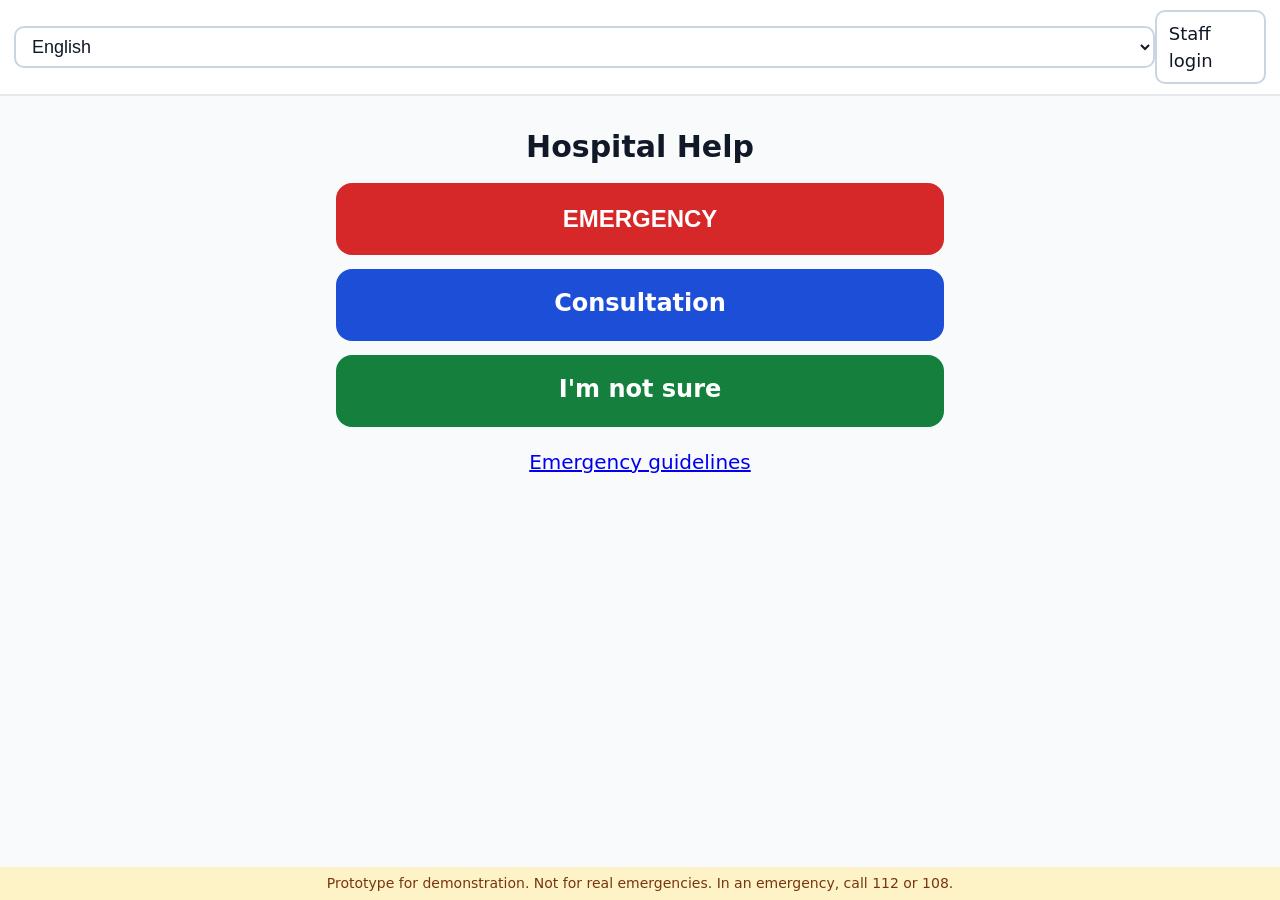
<file: index.html>
<!DOCTYPE html>
<html lang="en">
<head>
  <meta charset="UTF-8">
  <meta name="viewport" content="width=device-width, initial-scale=1">
  <title>Hospital Help</title>
  <link rel="stylesheet" href="css/css/style.css">
</head>
<body data-staff="1" data-noemergency="1">
  <main class="container">
    <h1 class="center" data-i18n="app_title"></h1>
    <button class="big big-red" onclick="triggerEmergency()" data-i18n="emergency"></button>
    <a class="big big-blue" href="consultation.html" data-i18n="consultation"></a>
    <a class="big big-green" href="navigate.html?from=gate&to=helpdesk" data-i18n="not_sure"></a>
    <p class="center"><a href="guidelines.html" data-i18n="guidelines_link"></a></p>
  </main>
  <script src="js/js/common.js"></script>
</body>
</html>
</file>
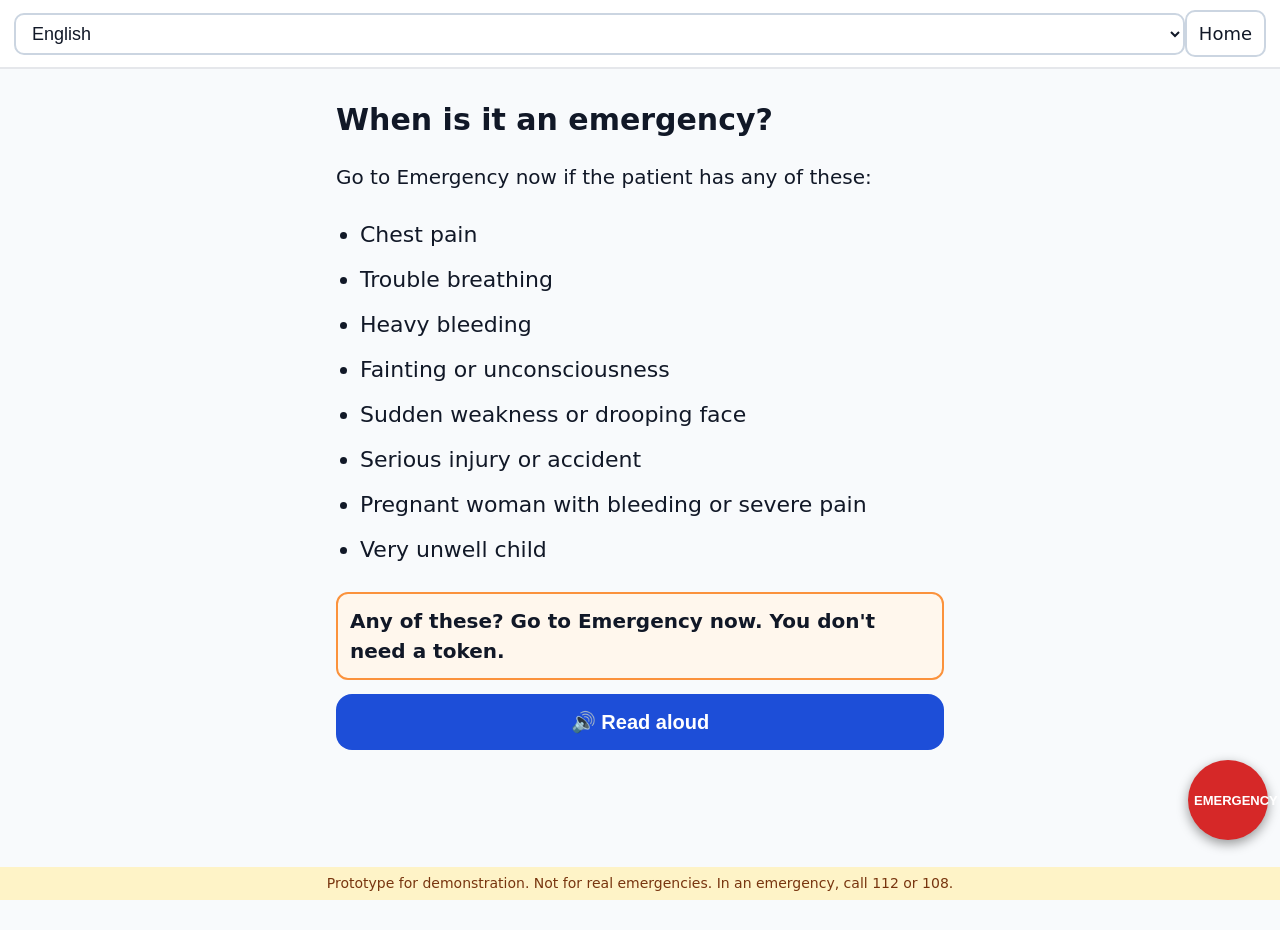
<file: guidelines.html>
<!DOCTYPE html>
<html lang="en">
<head>
  <meta charset="UTF-8">
  <meta name="viewport" content="width=device-width, initial-scale=1">
  <title>Emergency guidelines</title>
  <link rel="stylesheet" href="css/css/style.css">
</head>
<body>
  <main class="container">
    <div id="guideBox">
      <h1 data-i18n="guide_title"></h1>
      <p data-i18n="guide_intro"></p>
      <ul class="guide">
        <li data-i18n="g1"></li>
        <li data-i18n="g2"></li>
        <li data-i18n="g3"></li>
        <li data-i18n="g4"></li>
        <li data-i18n="g5"></li>
        <li data-i18n="g6"></li>
        <li data-i18n="g7"></li>
        <li data-i18n="g8"></li>
      </ul>
      <p class="notice" data-i18n="guide_cta"></p>
    </div>
    <button class="btn" data-speak="#guideBox" data-i18n="read_aloud"></button>
  </main>
  <script src="js/js/common.js"></script>
  <script src="js/js/speech.js"></script>
</body>
</html>
</file>
<file: css/css/style.css>
:root{--red:#d62828;--blue:#1d4ed8;--green:#15803d;--ink:#111827;--bg:#f8fafc}
*{box-sizing:border-box}
[hidden]{display:none!important}
body{margin:0;font-family:system-ui,"Noto Sans Tamil","Noto Sans Devanagari",sans-serif;font-size:20px;line-height:1.5;color:var(--ink);background:var(--bg);padding-bottom:150px}
.topbar{display:flex;justify-content:space-between;align-items:center;padding:10px 14px;background:#fff;border-bottom:2px solid #e5e7eb;position:sticky;top:0;z-index:5}
.topbar select,.topbar a{font-size:18px;padding:8px 12px;border-radius:10px;border:2px solid #cbd5e1;background:#fff;color:var(--ink);text-decoration:none}
.container{max-width:640px;margin:0 auto;padding:16px}
h1{font-size:30px;margin:12px 0}
.center{text-align:center}
.big,.btn{display:block;width:100%;min-height:72px;margin:14px 0;padding:16px;border:0;border-radius:16px;font-size:24px;font-weight:700;color:#fff;text-align:center;text-decoration:none;cursor:pointer}
.btn{min-height:56px;font-size:20px;background:var(--blue)}
.btn.alt{background:#fff;color:var(--ink);border:2px solid #cbd5e1}
.btn:disabled{opacity:.4;cursor:default}
.big-red{background:var(--red)}.big-blue{background:var(--blue)}.big-green{background:var(--green)}
.card{background:#fff;border:2px solid #e5e7eb;border-radius:16px;padding:16px;margin:12px 0}
.row{display:flex;gap:10px}.row>*{flex:1}
label{display:block;margin:14px 0 4px;font-weight:600}
.field{display:flex;gap:8px}
input,select{width:100%;font-size:20px;padding:12px;border:2px solid #cbd5e1;border-radius:12px;background:#fff;color:var(--ink)}
.mic{width:56px;flex:none;font-size:22px;border:2px solid #cbd5e1;border-radius:12px;background:#fff}
.yn{display:flex;gap:10px;margin:6px 0 16px}
.yn button{flex:1;min-height:56px;font-size:20px;border:2px solid #cbd5e1;border-radius:12px;background:#fff;color:var(--ink)}
.yn button.on{background:var(--blue);color:#fff;border-color:var(--blue)}
.notice{background:#fff7ed;border:2px solid #fb923c;border-radius:12px;padding:12px;margin:12px 0;font-weight:600}
.docs{display:grid;grid-template-columns:1fr 1fr;gap:12px}
.doc{display:block;background:#fff;border:2px solid #cbd5e1;border-radius:16px;padding:14px;text-align:center;font-size:18px;color:inherit;text-decoration:none;cursor:pointer}
.doc .ic{font-size:44px;display:block}
.doc small{display:block;color:#475569}
.doc.help{grid-column:1/-1;background:#eef2ff}
.token{font-size:80px;font-weight:800;text-align:center;color:var(--blue);line-height:1}
.kv{display:flex;justify-content:space-between;gap:10px;border-bottom:1px solid #e5e7eb;padding:8px 0}
.kv b{text-align:right}
.turn{background:#dcfce7;border:2px solid var(--green);border-radius:12px;padding:12px;font-weight:700;margin:12px 0}
.guide{padding-left:24px}.guide li{font-size:22px;padding:6px 0}
.mapbox{background:#fff;border:2px solid #cbd5e1;border-radius:12px;overflow:hidden;margin:12px 0}
.mapbox svg{display:block;width:100%;height:auto}
.step-text{font-size:26px;font-weight:700;margin:8px 0}
#dot{transition:transform .6s ease}
.edge{stroke:#cbd5e1;stroke-width:14;stroke-linecap:round;opacity:.6}
.route{fill:none;stroke:#e11d48;stroke-width:8;stroke-linejoin:round;stroke-linecap:round}
.lbl{font-size:24px;text-anchor:middle;paint-order:stroke;stroke:#fff;stroke-width:5;fill:#111827}
.banner{position:fixed;left:0;right:0;bottom:0;background:#fef3c7;color:#78350f;font-size:14px;text-align:center;padding:6px 10px;z-index:4}
.sos{position:fixed;right:12px;bottom:60px;z-index:6;width:80px;height:80px;border-radius:50%;border:0;background:var(--red);color:#fff;font-weight:800;font-size:13px;box-shadow:0 4px 12px #0006}
.overlay{position:fixed;inset:0;background:var(--red);color:#fff;z-index:20;padding:24px;display:flex;flex-direction:column;justify-content:center;gap:10px}
.overlay h1{font-size:34px}
</file>
